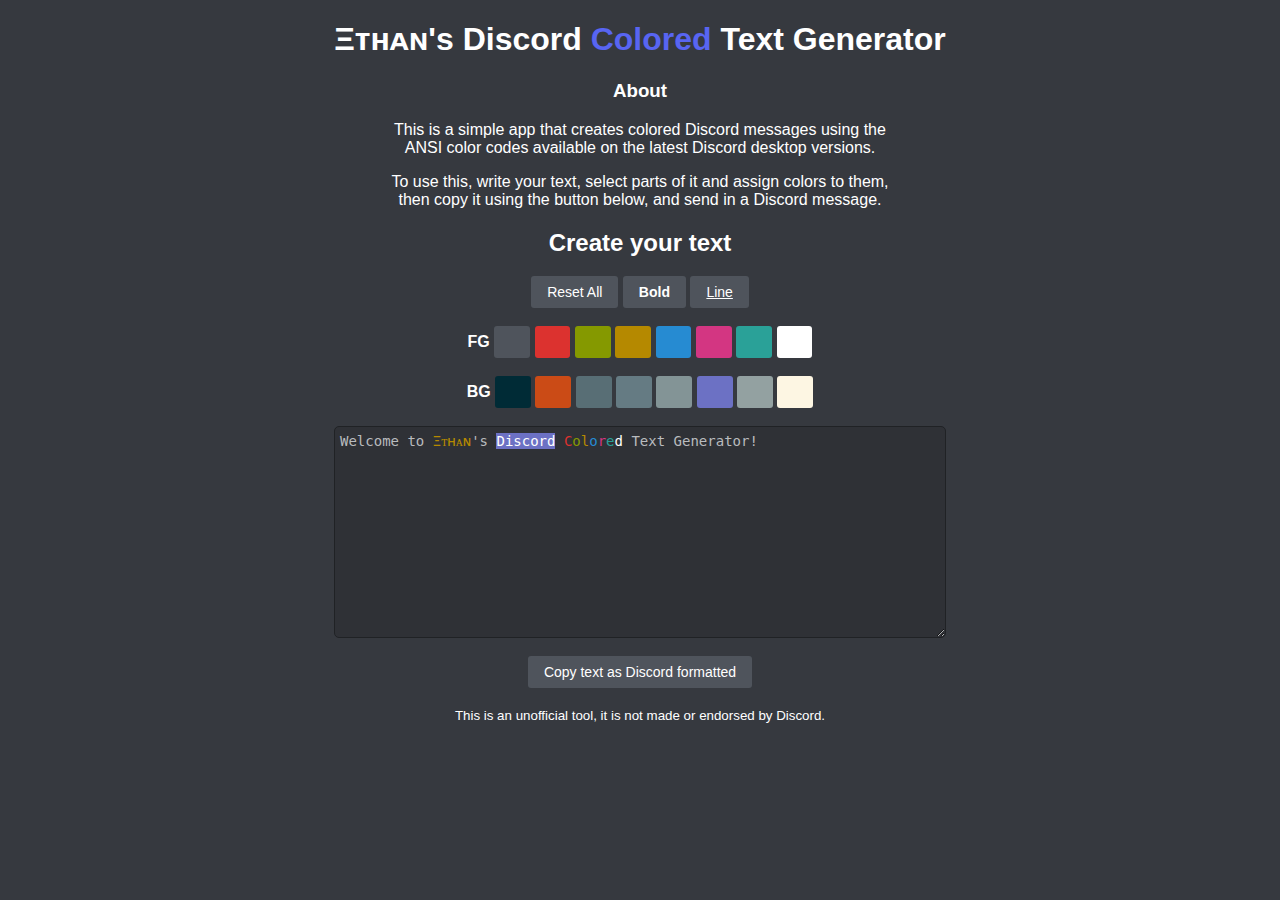
<file: discord/index.html>
<!DOCTYPE html>
<html lang="en">
<head>
<link rel="icon" type="image/x-icon" href="/favicon.ico">
<title>Ξᴛʜᴀɴ's Discord Colored Text Generator</title>
<meta charset="UTF-8">
<meta name="description" content="Ξᴛʜᴀɴ's Discord Colored Text Generator">
<meta name="author" content="Ξᴛʜᴀɴ">
<style>


    html {
        font-family: sans-serif;
        background-color: #36393F;
        text-align: center;
        color: #FFF;
    }

    .container {
        max-width: 500px;
        margin: auto;
    }

    .flex {
        height: 100%;
        display: flex;
        align-items: center;
        justify-content: center;
    }

    #textarea {
        width: 600px;
        height: 200px;
        border-radius: 5px;
        resize: both;
        overflow: auto;
        text-align: left;
        font-family: monospace;
        background-color: #2F3136;
        color: #B9BBBE;
        border: #202225 1px solid;
        padding: 5px;
        display: inline-block;
        
        white-space: pre-wrap;
        font-size: 0.875rem;
        line-height: 1.125rem;
        text-indent: 0;
    }

    .button {
        min-height: 32px;
        min-width: 32px;
        border: none;
        border-radius: 3px;
        color: #fff;
        background-color: #4f545c;
        font-size: 14px;
        padding: 2px 16px;
        cursor: pointer;
        transition: background-color 250ms linear;
    }

    a,a:visited {
        color: #00AFF4
    }

.ansi-1 { font-weight:700; text-decoration:none;       }
.ansi-4 { font-weight:500; text-decoration:underline;  }

.ansi-30 { color: #4f545c; }
.ansi-31 { color: #dc322f; }
.ansi-32 { color: #859900; }
.ansi-33 { color: #b58900; }
.ansi-34 { color: #268bd2; }
.ansi-35 { color: #d33682; }
.ansi-36 { color: #2aa198; }
.ansi-37 { color: #ffffff; }

.ansi-30-bg { background-color: #4f545c; }
.ansi-31-bg { background-color: #dc322f; }
.ansi-32-bg { background-color: #859900; }
.ansi-33-bg { background-color: #b58900; }
.ansi-34-bg { background-color: #268bd2; }
.ansi-35-bg { background-color: #d33682; }
.ansi-36-bg { background-color: #2aa198; }
.ansi-37-bg { background-color: #ffffff; }

.ansi-40 { background-color: #002b36; }
.ansi-41 { background-color: #cb4b16; }
.ansi-42 { background-color: #586e75; }
.ansi-43 { background-color: #657b83; }
.ansi-44 { background-color: #839496; }
.ansi-45 { background-color: #6c71c4; }
.ansi-46 { background-color: #93a1a1; }
.ansi-47 { background-color: #fdf6e3; }

</style>
</head>
<body>
<h1>Ξᴛʜᴀɴ's Discord <span style="color:#5865F2">Colored</span> Text Generator</h1>
<div class="container">
<h3>About</h3>
<p>This is a simple app that creates colored Discord messages using the ANSI color codes available on the latest Discord desktop versions.</p>
<p>To use this, write your text, select parts of it and assign colors to them, then copy it using the button below, and send in a Discord message.</p>

</div>
<h2>Create your text</h2>
<button data-ansi="0" class="button style-button">Reset All</button>
<button data-ansi="1" class="button style-button ansi-1">Bold</button>
<button data-ansi="4" class="button style-button ansi-4">Line</button>
<br><br>
<strong>FG</strong>
<button data-ansi="30" class="button style-button ansi-30-bg">&nbsp;</button>
<button data-ansi="31" class="button style-button ansi-31-bg">&nbsp;</button>
<button data-ansi="32" class="button style-button ansi-32-bg">&nbsp;</button>
<button data-ansi="33" class="button style-button ansi-33-bg">&nbsp;</button>
<button data-ansi="34" class="button style-button ansi-34-bg">&nbsp;</button>
<button data-ansi="35" class="button style-button ansi-35-bg">&nbsp;</button>
<button data-ansi="36" class="button style-button ansi-36-bg">&nbsp;</button>
<button data-ansi="37" class="button style-button ansi-37-bg">&nbsp;</button>
<br><br>
<strong>BG</strong>
<button data-ansi="40" class="button style-button ansi-40">&nbsp;</button>
<button data-ansi="41" class="button style-button ansi-41">&nbsp;</button>
<button data-ansi="42" class="button style-button ansi-42">&nbsp;</button>
<button data-ansi="43" class="button style-button ansi-43">&nbsp;</button>
<button data-ansi="44" class="button style-button ansi-44">&nbsp;</button>
<button data-ansi="45" class="button style-button ansi-45">&nbsp;</button>
<button data-ansi="46" class="button style-button ansi-46">&nbsp;</button>
<button data-ansi="47" class="button style-button ansi-47">&nbsp;</button>
<br><br>
<div class="flex"><div id="textarea" contenteditable="true">Welcome to&nbsp;<span class="ansi-33">Ξᴛʜᴀɴ</span>'s <span class="ansi-45"><span class="ansi-37">Discord</span></span>&nbsp;<span class="ansi-31">C</span><span class="ansi-32">o</span><span class="ansi-33">l</span><span class="ansi-34">o</span><span class="ansi-35">r</span><span class="ansi-36">e</span><span class="ansi-37">d</span>&nbsp;Text Generator!</div></div>
<br>
<button class="button copy">Copy text as Discord formatted</button>
<br>
<br>
<small>This is an unofficial tool, it is not made or endorsed by Discord.</small>
<script type="text/javascript">
    const textarea = document.querySelector("#textarea");
    const copybtn = document.querySelector(".button.copy");

    // Some basic escaping of pasted HTML tags, not ideal but good enough for this situation.
    textarea.oninput = () => {
        const base = textarea.innerHTML.replace(/<(\/?(br|span|span class="ansi-[0-9]*"))>/g,"[$1]");
        if (base.includes("<") || base.includes(">")) textarea.innerHTML = base.replace(/<.*?>/g,"").replace(/[<>]/g,"").replace(/\[(\/?(br|span|span class="ansi-[0-9]*"))\]/g,"<$1>");
    };

    // https://stackoverflow.com/a/61237402
    document.addEventListener('keydown', event => {
        if (event.key === 'Enter') {
            document.execCommand('insertLineBreak')
            event.preventDefault()
        }
    });

    document.querySelectorAll(".style-button").forEach((btn) => {
        btn.onclick = () => {
            if (!btn.dataset.ansi) {
                textarea.innerText = textarea.innerText;
                return;
            }

            const selection = window.getSelection();
            const text = window.getSelection().toString();
            
            const span = document.createElement("span");
            span.innerText = text;
            span.classList.add(`ansi-${btn.dataset.ansi}`);

            const range = selection.getRangeAt(0);
            range.deleteContents();
            range.insertNode(span);

            range.selectNodeContents(span);
            selection.removeAllRanges();
            selection.addRange(range);
        };
    });

    function nodesToANSI(nodes, states) {
        let text = ""
        for (const node of nodes) {
            if (node.nodeType === 3) {
                text += node.textContent;
                continue;
            }
            if (node.nodeName === "BR") {
                text += "\n";
                continue;   
            }
            const ansiCode = +(node.className.split("-")[1]);
            const newState = Object.assign({}, states.at(-1));

            if (ansiCode < 30) newState.st = ansiCode;
            if (ansiCode >= 30 && ansiCode < 40) newState.fg = ansiCode;
            if (ansiCode >= 40) newState.bg = ansiCode;

            states.push(newState)
            text += `\x1b[${newState.st};${(ansiCode >= 40) ? newState.bg : newState.fg}m`;
            text += nodesToANSI(node.childNodes, states);
            states.pop()
            text += `\x1b[0m`;
            if (states.at(-1).fg !== 2) text += `\x1b[${states.at(-1).st};${states.at(-1).fg}m`;
            if (states.at(-1).bg !== 2) text += `\x1b[${states.at(-1).st};${states.at(-1).bg}m`;
        }
        return text;
    }

    let copyCount = 0;
    let copyTimeout = null;

    copybtn.onclick = () => {
        const toCopy = "```ansi\n" + nodesToANSI(textarea.childNodes, [{ fg: 2, bg: 2, st:2 }]) + "\n```";
        navigator.clipboard.writeText(toCopy).then(() => {
            if (copyTimeout) clearTimeout(copyTimeout);

            const funnyCopyMessages = copybtn.innerText = ["Copied!", "Double Copy!", "Triple Copy!", "Dominating!!", "Rampage!!", "Mega Copy!!", "Unstoppable!!", "Wicked Sick!!", "Monster Copy!!!", "GODLIKE!!!", "BEYOND GODLIKE!!!!", Array(16).fill(0).reduce(p => p + String.fromCharCode(Math.floor(Math.random() * 65535)),"")];

            copybtn.style.backgroundColor = (copyCount <= 8) ? "#3BA55D" : "#ED4245";
            copybtn.innerText = funnyCopyMessages[copyCount];
            copyCount = Math.min(11, copyCount + 1);
            copyTimeout = setTimeout(() => {
                copyCount = 0;
                copybtn.style.backgroundColor = null;
                copybtn.innerText = "Copy text as Discord formatted";
            }, 2000)

        }, (err) => {
            // We don't need to stop the users if they get a little too excited about the button
            if (copyCount > 2) return;
            alert("Copying failed for some reason, let's try showing an alert, maybe you can copy it instead.");
            alert(toCopy);
        });
    }
</script>
</body>
</html>
</file>
